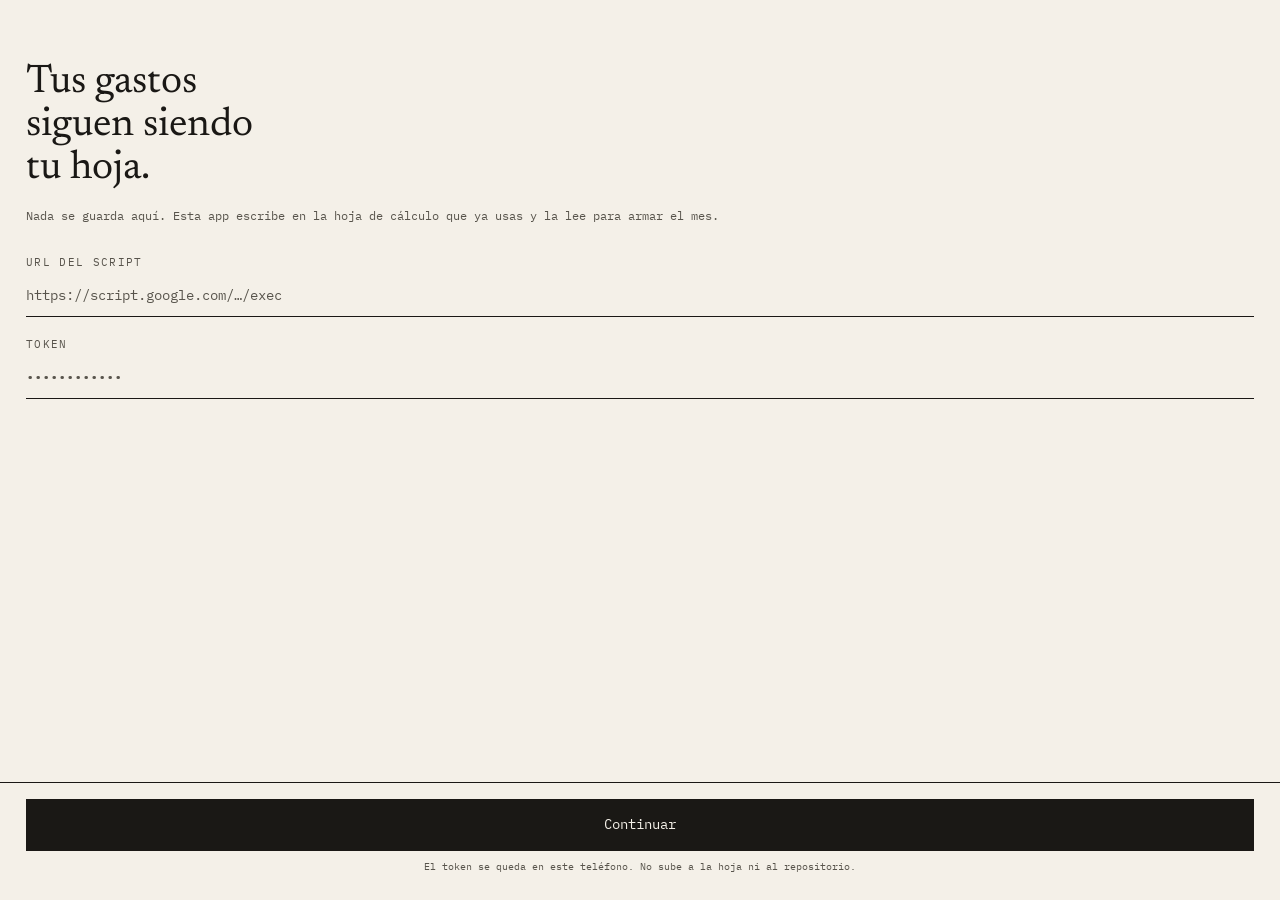
<file: index.html>
<!DOCTYPE html>
<html lang="es">
<head>
<meta charset="utf-8">
<!-- viewport-fit=cover es lo que deja usar env(safe-area-inset-*): sin él el
     móvil reserva las franjas del sistema por su cuenta y la barra de pestañas
     queda flotando sobre una banda de color que no es la nuestra. -->
<meta name="viewport" content="width=device-width, initial-scale=1, viewport-fit=cover">
<!-- Lo actualiza VISTA.aplicarTema al arrancar; este valor es el del papel,
     que es el tema que ve quien no ha elegido nada con el móvil en claro. -->
<meta name="theme-color" content="#F4F0E8">
<meta name="mobile-web-app-capable" content="yes">
<meta name="apple-mobile-web-app-status-bar-style" content="default">
<title>Gastos</title>
<link rel="manifest" href="manifest.json">
<link rel="icon" href="iconos/icono.svg" type="image/svg+xml">
<link rel="apple-touch-icon" href="iconos/icono-192.png">
<link rel="stylesheet" href="css/estilos.css">
</head>
<body>

<div class="app">

  <!-- Arriba solo aire: el sistema ya pinta la hora y las pestañas ya dicen
       dónde estás. -->
  <div class="aire"></div>

  <!-- Cada pantalla la pinta entera su módulo. El HTML solo reserva el hueco:
       así no hay dos sitios (aquí y en el JS) donde pueda estar la verdad. -->
  <section class="pantalla activa" id="pantalla-mes"></section>
  <section class="pantalla" id="pantalla-mes-detalle"></section>
  <section class="pantalla" id="pantalla-historial"></section>
  <section class="pantalla" id="pantalla-detalle"></section>
  <section class="pantalla" id="pantalla-fijos"></section>
  <section class="pantalla" id="pantalla-fijo"></section>
  <section class="pantalla" id="pantalla-ahorro"></section>
  <section class="pantalla" id="pantalla-reparto"></section>
  <section class="pantalla" id="pantalla-anotar"></section>
  <section class="pantalla" id="pantalla-ajustes"></section>
  <section class="pantalla" id="pantalla-cola"></section>
  <section class="pantalla" id="pantalla-categorias"></section>
  <section class="pantalla" id="pantalla-cuentas"></section>
  <section class="pantalla" id="pantalla-atajo"></section>
  <section class="pantalla" id="pantalla-conectar"></section>
  <section class="pantalla" id="pantalla-quienes"></section>
  <section class="pantalla" id="pantalla-detectados"></section>

  <!-- Barra de deshacer. No es un aviso flotante: ocupa el ancho entero
       encima de las pestañas, porque borrar no pide confirmación. -->
  <div class="deshacer" id="deshacer" hidden>
    <span class="deshacer-texto" id="deshacer-texto"></span>
    <button type="button" class="deshacer-boton" id="deshacer-boton">Deshacer</button>
  </div>

  <nav class="tabs" id="tabs">
    <div class="tabs-lista">
      <button type="button" class="tab activo" data-tab="mes">Mes</button>
      <button type="button" class="tab" data-tab="historial">Historial</button>
      <button type="button" class="tab" data-tab="fijos">Fijos</button>
      <button type="button" class="tab" data-tab="ahorro">Ahorro</button>
      <button type="button" class="tab" data-tab="ajustes">Ajustes</button>
    </div>
    <button type="button" class="tab-anotar" id="btn-anotar">Anotar</button>
  </nav>

</div>

<!-- Se enseña solo si el HTML y el JS son de versiones distintas. Ver app.js. -->
<div id="averia" hidden></div>

<!-- Sin empaquetador: el orden es el de las dependencias. config y formato no
     dependen de nada; nucleo necesita config; estado necesita los tres; las
     pantallas necesitan estado y vista; app.js las enciende a todas. -->
<script src="config.js"></script>
<script src="js/formato.js"></script>
<script src="js/nucleo.js"></script>
<script src="js/vista.js"></script>
<script src="js/estado.js"></script>
<script src="js/mes.js"></script>
<script src="js/fijos.js"></script>
<script src="js/ahorro.js"></script>
<script src="js/anotar.js"></script>
<script src="js/ajustes.js"></script>
<script src="js/app.js"></script>

</body>
</html>
</file>
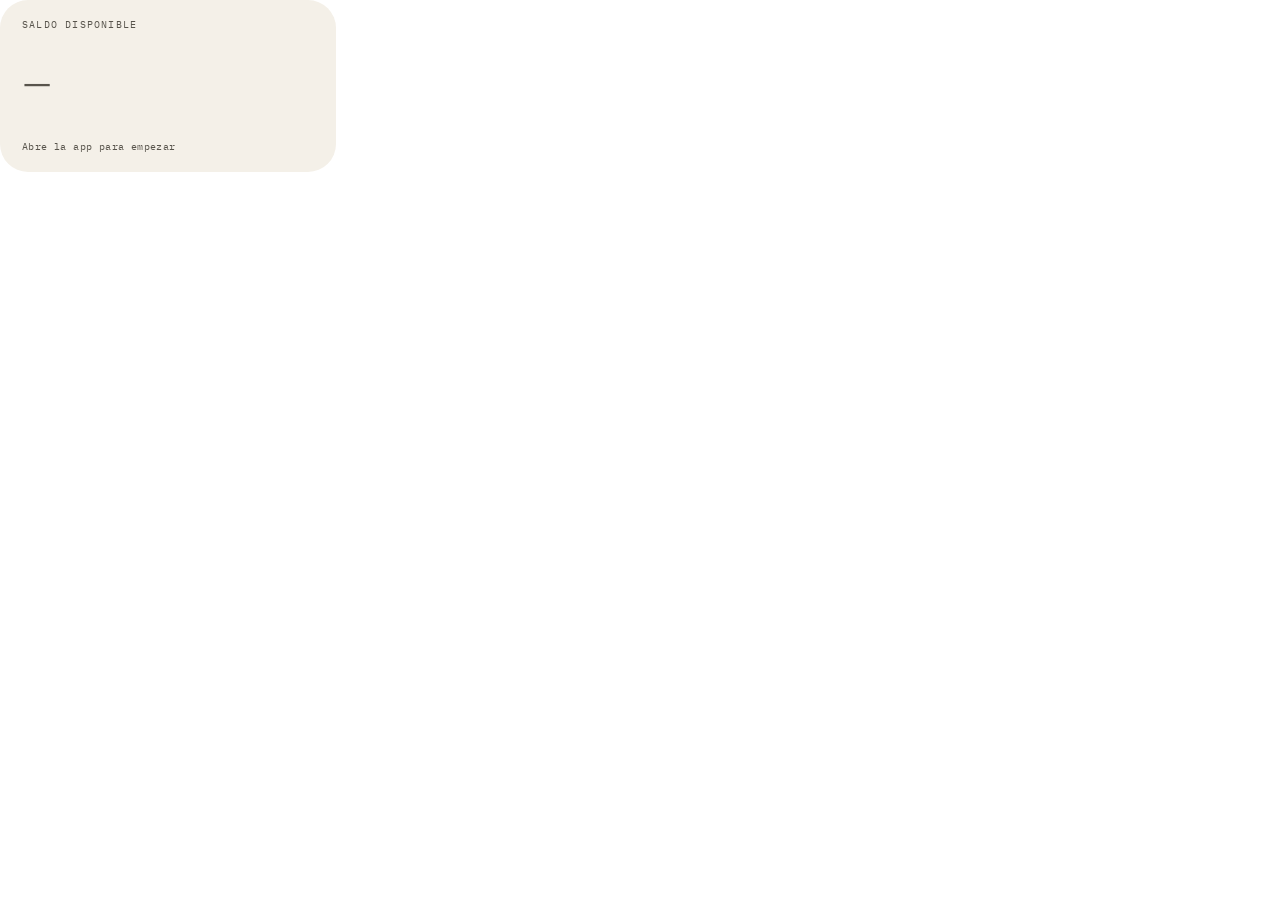
<file: widget.html>
<!doctype html>
<html lang="es">
<head>
<meta charset="utf-8">
<meta name="viewport" content="width=device-width, initial-scale=1">
<title>Gastos — widget</title>

<!--
  El cartel del widget 4×2. No es una pantalla de la app: la carga una WebView
  escondida dentro de la app Android de `android/`, que espera a que el título
  ponga «listo», hace una captura y la cuelga del escritorio.

  Abrirla en el navegador funciona igual y es como se prueba:

    node pruebas/servidor-falso.mjs &
    node pruebas/widget-4x2.mjs

  Los datos van en el fragmento —`#endpoint=…&token=…&tema=oscuro`— para que el
  token no viaje en ninguna petición. El detalle está en `js/widget.js`.

  El orden de los <script> es el de dependencia, igual que en index.html:
  config → FMT → NUCLEO → ESTADO → WIDGET. `vista.js` y las pantallas no están
  porque aquí no hay ninguna, y `estado.js` no toca el DOM ni una vez — que es
  justo lo que permite reusar su `resumen()` sin arrastrar la app entera.

  `estilos.css` se carga solo por sus variables: la paleta, las dos familias y
  `--rebaja`. Cambiar un color de la app cambia el del widget en el mismo
  commit, que es la única forma de que no se separen.
-->

<link rel="stylesheet" href="css/fuentes.css">
<link rel="stylesheet" href="css/estilos.css">
<link rel="stylesheet" href="css/widget.css">
</head>
<body>

<div class="marco"><div class="widget" id="widget"></div></div>

<script src="config.js"></script>
<script src="js/formato.js"></script>
<script src="js/nucleo.js"></script>
<script src="js/estado.js"></script>
<script src="js/widget.js"></script>

</body>
</html>
</file>
<file: css/estilos.css>
@import url('fuentes.css');

/**
 * Papel y tinta.
 *
 * Toda la identidad del rediseño cabe en tres reglas: un solo acento, cero
 * redondeos y las reglas de 1 px como único separador. No hay sombras ni
 * degradados ni tarjetas; lo que separa dos bloques es una línea, igual que en
 * un cuaderno de cuentas. Si añades algo, que siga estas tres.
 */

/* ------------------------------------------------------------------ tokens

   El tema claro se define entero en :root. El oscuro solo REDEFINE los mismos
   nombres, dos veces: en @media para quien no ha elegido nada, y en
   [data-tema] para quien sí. Los dos bloques hacen falta —el interruptor de
   Ajustes tiene que poder ganarle al sistema en ambos sentidos— y ningún color
   puede tener su única definición dentro de uno de ellos. */
:root {
  --bg:      #F4F0E8;
  --ink:     #1A1815;
  --sec:     #58544C;
  /* El paquete da #8A857C, pero sobre este papel son 3,2:1 y WCAG AA pide 4,5
     para texto normal. `mut` no es adorno: es el color de "Hoy · viernes 21" y
     de "Feria · Cuenta Corriente · Camila". Se sube un paso, que es justo lo
     que el propio ANDROID_LAYOUT.md del paquete propone («si te parece
     demasiado apagado, súbelo un paso: #8A857C → #58544C»). Ahora 6,6:1.
     En oscuro no hace falta: allí #8F8778 ya da 5,3:1 y se queda como está. */
  --mut:     #58544C;
  --faint:   #9C9482;
  --hair:    #DCD5C6;
  --acc:     #A3341F;
  --invT:    #F4F0E8;
  --avisoBg: #EFE7D6;
  --p1:      #3D5A6C;
  --p2:      #A34E6B;
  --p3:      #5E7A52;
  --p4:      #9A7A3F;

  /* Hacia dónde se rebaja el color de una tarjeta de crédito: al papel en
     claro, a la tinta en oscuro. Mezclar siempre hacia el fondo deja el tramo
     casi igual que --hair, que en la barra significa lo contrario —lo que NO
     se ha gastado—, y la tarjeta desaparecía del modo oscuro. */
  --rebaja: var(--bg);

  --margen: 26px;
  --serif: 'Newsreader', Georgia, 'Times New Roman', serif;
  --mono: 'IBM Plex Mono', ui-monospace, 'SFMono-Regular', Menlo, monospace;
}

@media (prefers-color-scheme: dark) {
  :root:not([data-tema="claro"]) {
    --bg:      #14100E;
    --ink:     #EDE6D6;
    --sec:     #A39A88;
    --mut:     #8F8778;
    --faint:   #6F675A;
    --hair:    #2C261D;
    --acc:     #D2694F;
    --invT:    #14100E;
    --avisoBg: #211B15;
    --p1:      #7FA6BE;
    --p2:      #D08DA6;
    --p3:      #9FB78F;
    --p4:      #D3B173;
    --rebaja:  var(--ink);
  }
}

:root[data-tema="oscuro"] {
  --bg:      #14100E;
  --ink:     #EDE6D6;
  --sec:     #A39A88;
  --mut:     #8F8778;
  --faint:   #6F675A;
  --hair:    #2C261D;
  --acc:     #D2694F;
  --invT:    #14100E;
  --avisoBg: #211B15;
  --p1:      #7FA6BE;
  --p2:      #D08DA6;
  --p3:      #9FB78F;
  --p4:      #D3B173;
  --rebaja:  var(--ink);
}

/* ------------------------------------------------------------------ reset */

*, *::before, *::after { box-sizing: border-box; }

/* La barra de desplazamiento oculta es una decisión, no un descuido: esto se
   usa con el pulgar y tiene que deslizarse como un teléfono, no como una
   ventana. */
* { scrollbar-width: none; -ms-overflow-style: none; }
*::-webkit-scrollbar { width: 0; height: 0; display: none; }

html, body {
  margin: 0;
  height: 100%;
  background: var(--bg);
  color: var(--ink);
  font-family: var(--mono);
  font-size: 14px;
  line-height: 1.4;
  -webkit-font-smoothing: antialiased;
  overscroll-behavior-y: none;
}

/* La app se usa a toques: la selección de texto solo estorba —un toque largo
   sobre una cifra abría el menú de copiar— salvo donde de verdad se escribe. */
body { user-select: none; -webkit-user-select: none; }
input, textarea { user-select: text; -webkit-user-select: text; }

button {
  margin: 0;
  font: inherit;
  color: inherit;
  background: none;
  border: 0;
  border-radius: 0;
  padding: 0;
  text-align: left;
  cursor: pointer;
  -webkit-tap-highlight-color: transparent;
}

h1, h2, h3, p, ul, ol { margin: 0; padding: 0; }
ul, ol { list-style: none; }

input {
  font: inherit;
  color: inherit;
  background: transparent;
  border: 0;
  border-radius: 0;
  outline: none;
}
input::placeholder { color: var(--mut); opacity: 1; }

/* El foco de teclado, visible.

   El reset apaga el outline de los input y el resaltado de toque de los
   botones, que es lo que se quiere con el dedo: en un móvil el outline solo
   ensucia. Pero quien navega con teclado —o con un mando, o con conmutador— se
   queda sin saber dónde está.

   :focus-visible es exactamente esa distinción: el navegador solo lo aplica
   cuando el foco vino del teclado, así que esto no se ve nunca tocando la
   pantalla y siempre tabulando. */
:focus-visible {
  outline: 2px solid var(--ink);
  outline-offset: 2px;
}

/* ------------------------------------------------------------------- capas */

.app {
  display: flex;
  flex-direction: column;
  height: 100dvh;
  overflow: hidden;
  padding-top: env(safe-area-inset-top);
}

/* Arriba solo hay aire: el sistema ya pinta la hora y las pestañas ya dicen
   dónde estás. */
.aire { flex: 0 0 18px; }

.pantalla {
  flex: 1;
  min-height: 0;
  display: none;
  flex-direction: column;
  overflow: hidden;
}
.pantalla.activa { display: flex; }

/* El scroll vive en un hijo y no en .pantalla para que las barras fijas de
   arriba (título, filtros) y de abajo (guardar) no se muevan con el dedo.

   Y por eso todo lo demás lleva flex-shrink: 0. Sin esto el navegador reparte
   la falta de sitio entre todos los hermanos y el bloque de guardar se
   comprime hasta que sus botones dejan de verse: pasó, y el síntoma —una raya
   al fondo de la pantalla y nada debajo— no apunta en absoluto a la causa. */
.pantalla > * { flex: 0 0 auto; }
.pantalla > .desliza { flex: 1 1 0; min-height: 0; overflow-y: auto; -webkit-overflow-scrolling: touch; }
.desliza { overflow-y: auto; -webkit-overflow-scrolling: touch; }

.margen { padding-left: var(--margen); padding-right: var(--margen); }
.respiro { height: 24px; }

/* ------------------------------------------------------------ tipografía */

.titulo {
  font-family: var(--serif);
  font-weight: 400;
  font-size: 30px;
  line-height: 1.1;
  letter-spacing: -0.01em;
}

.editorial {
  font-family: var(--serif);
  font-weight: 400;
  font-size: 34px;
  line-height: 1.12;
}
.editorial.grande { font-size: 40px; line-height: 1.08; }

/* El encabezado de sección. Va en versalitas anchas porque tiene que leerse
   como una etiqueta de archivador, no como una frase. */
.etiqueta {
  font-size: 11px;
  letter-spacing: 0.12em;
  text-transform: uppercase;
  color: var(--mut);
}
.etiqueta.corta { letter-spacing: 0.1em; }
.etiqueta.mini { font-size: 10px; letter-spacing: 0.1em; }

.cifra { font-family: var(--serif); font-weight: 400; }
.nota { font-size: 11px; line-height: 1.55; color: var(--mut); }
.nota.suelta { font-size: 12px; line-height: 1.6; color: var(--sec); }
.nota.centrada { text-align: center; font-size: 10px; }
.acento { color: var(--acc); }
.apagado { color: var(--mut); }

/* ------------------------------------------------------------------ reglas */

.regla { border-bottom: 1px solid var(--hair); }
.regla-fuerte { border-bottom: 1px solid var(--ink); }
.techo-fuerte { border-top: 1px solid var(--ink); }

/* ----------------------------------------------------------------- cabezas */

.cabeza {
  padding: 10px var(--margen) 14px;
  border-bottom: 1px solid var(--ink);
  display: flex;
  align-items: flex-end;
  justify-content: space-between;
  gap: 12px;
}

/* Cabecera de las vistas que se abren encima (detalle, listas, reparto): no
   son pestañas, así que llevan una salida a la izquierda en vez de título. */
.cabeza-hoja {
  padding: 6px var(--margen) 12px;
  border-bottom: 1px solid var(--hair);
  display: flex;
  align-items: center;
  justify-content: space-between;
  gap: 12px;
}

.salir { font-size: 13px; color: var(--sec); padding: 4px 0; }

.mes-nav { display: flex; align-items: baseline; gap: 10px; }
.flecha { font-size: 18px; color: var(--mut); padding: 2px 4px; }
.flecha[disabled] { color: var(--hair); opacity: 1; }

/* -------------------------------------------------------------- secciones */

.seccion { padding: 18px var(--margen) 8px; display: flex; justify-content: space-between; align-items: baseline; gap: 12px; }
.seccion.pegada { padding-top: 12px; padding-bottom: 6px; }
/* Dentro de un bloque que ya tiene el margen lateral, la sección no lo repite:
   si no, sus encabezados quedan sangrados 52 px y parecen otro nivel. */
.margen > .seccion { padding-left: 0; padding-right: 0; }

/* --------------------------------------------------------------- banners */

.banner {
  padding: 12px var(--margen);
  display: flex;
  justify-content: space-between;
  align-items: center;
  gap: 12px;
  background: var(--avisoBg);
  border-bottom: 1px solid var(--hair);
}
.banner-texto { font-size: 12px; line-height: 1.45; }
.banner-accion { flex: 0 0 auto; padding: 7px 10px; font-size: 11px; border: 1px solid currentColor; }
.banner.urgente { color: var(--acc); }

/* ----------------------------------------------------------------- saldo */

.saldo { padding: 18px var(--margen) 16px; border-bottom: 1px solid var(--hair); display: flex; flex-direction: column; gap: 9px; }
.saldo-cifra { display: flex; align-items: baseline; gap: 6px; }
.saldo-signo { font-family: var(--serif); font-size: 30px; }
.saldo-numero { font-family: var(--serif); font-size: 54px; line-height: 0.9; letter-spacing: -0.02em; }
.saldo.negativo .saldo-signo, .saldo.negativo .saldo-numero { color: var(--acc); }
.saldo.lectura .saldo-signo { color: var(--mut); }

/* La barra de reparto: por cada persona su tramo sólido y, si tiene factura de
   otro mes, el mismo color rebajado detrás. Al final lo que aún tiene que
   salir. Sin redondeo y sin hueco entre tramos, como una regla graduada. */
.barra { display: flex; height: 9px; background: var(--hair); margin-top: 2px; position: relative; }
.barra > div { height: 100%; }

/* Hasta aquí se puede gastar sin comerse el ahorro esperado. Es una marca y no
   un tramo: no ocupa sitio, señala un punto. */
.barra-marca {
  position: absolute; top: -4px; bottom: -4px; width: 2px;
  background: var(--ink);
}

/* La leyenda no lleva cifras: son cuadros con su nombre y una salida al
   detalle. Las cifras ya están arriba en el saldo y abajo en las columnas. */
.leyenda { display: flex; justify-content: space-between; align-items: center; gap: 10px; }
.leyenda-colores {
  display: flex; flex-wrap: wrap; align-items: center; gap: 4px 10px;
  min-width: 0; font-size: 10px; color: var(--sec);
}
.leyenda-colores > span { display: flex; align-items: center; gap: 5px; white-space: nowrap; }
.leyenda-detalle {
  flex: 0 0 auto; white-space: nowrap; padding: 8px 11px; font-size: 11px;
  border: 1px solid var(--hair); color: var(--sec);
}
.cuadro { width: 8px; height: 8px; flex: 0 0 8px; background: var(--acc); }
.cuadro.grande { width: 11px; height: 11px; flex: 0 0 11px; }
/* Con filete de 1 px. Sin él, el cuadro de «Disponible» —que es del color de la
   regla— desaparece sobre el papel y la leyenda se queda con un hueco. */
.leyenda-colores .cuadro { box-shadow: inset 0 0 0 1px rgba(0, 0, 0, 0.14); }

/* Lo que el saldo en rojo no dice por sí solo: cuánto de más. */
.aviso-exceso { font-size: 11px; line-height: 1.55; color: var(--acc); }

/* --------------------------------------------------------- detalle del mes */

.detalle-saldo { display: flex; align-items: baseline; gap: 5px; flex-wrap: wrap; }
.detalle-saldo-signo { font-family: var(--serif); font-size: 20px; }
.detalle-saldo-cifra { font-family: var(--serif); font-size: 30px; }
.detalle-saldo.excedido .detalle-saldo-signo,
.detalle-saldo.excedido .detalle-saldo-cifra { color: var(--acc); }

.tramo { padding: 14px 0; border-bottom: 1px solid var(--hair); display: flex; flex-direction: column; gap: 5px; }
.tramo-cabeza { display: flex; justify-content: space-between; align-items: baseline; gap: 12px; }
.tramo-titulo { display: flex; align-items: center; gap: 8px; font-size: 14px; }
.tramo-monto { font-family: var(--serif); font-size: 20px; white-space: nowrap; }
/* La sangría alinea el texto con el título, no con el cuadro de color. */
.tramo-incluye { margin-left: 19px; font-size: 11px; line-height: 1.55; color: var(--mut); }

.cruces { display: flex; flex-direction: column; gap: 8px; }
.cruce { display: flex; align-items: flex-start; gap: 8px; font-size: 11px; line-height: 1.55; color: var(--sec); }
.cruce > .cuadro { margin-top: 4px; }

/* ------------------------------------------------------------- personas */

.personas {
  display: grid;
  grid-template-columns: 1fr 1fr;
  gap: 1px;
  background: var(--hair);
  border-bottom: 1px solid var(--hair);
}
/* El fondo del contenedor es el que se ve por el hueco de 1 px: la rejilla no
   dibuja líneas, las deja ver. Por eso cada celda tiene que taparlo, y por eso
   con tres personas hace falta una celda vacía: sin ella quedaría un rectángulo
   gris donde debería haber papel. */
.persona { background: var(--bg); padding: 14px 20px 16px var(--margen); display: flex; flex-direction: column; gap: 5px; }
.persona-nombre { display: flex; align-items: center; gap: 6px; min-width: 0; }
.persona-nombre .etiqueta { overflow: hidden; text-overflow: ellipsis; white-space: nowrap; }
.marca { width: 9px; height: 9px; flex: 0 0 9px; }
.persona-total { font-family: var(--serif); font-size: 26px; line-height: 1; }
.persona-detalle { font-size: 11px; color: var(--mut); }
/* Pasarse del tope no es un matiz: es el número que hay que ver de lejos. */
.persona-total.excedido, .persona-detalle.excedido { color: var(--acc); }

.reparto-linea { padding: 11px var(--margen) 12px; display: flex; justify-content: space-between; align-items: baseline; border-bottom: 1px solid var(--hair); }

/* ------------------------------------------------------------------ filas */

.fila {
  display: flex; justify-content: space-between; align-items: baseline; gap: 12px;
  width: 100%;
  padding: 13px 0;
  border-bottom: 1px solid var(--hair);
}
.fila-texto { display: flex; flex-direction: column; gap: 2px; min-width: 0; }
.fila-nombre { font-size: 14px; }
.fila-valor { font-size: 14px; color: var(--sec); white-space: nowrap; }
.fila-nota { font-size: 10px; color: var(--mut); }
.fila.alta { padding: 15px 0; }
.fila.baja { padding: 12px 0; }
.fila .cifra { font-size: 20px; }

/* Movimiento del historial: nombre e importe en la primera línea, el detalle
   debajo ocupando el ancho entero. */
.mov {
  display: grid; grid-template-columns: minmax(0, 1fr) auto;
  column-gap: 12px; row-gap: 2px;
  width: 100%;
  padding: 9px 0;
  border-bottom: 1px solid var(--hair);
  text-align: left;
}
.mov-nombre { font-size: 14px; overflow: hidden; text-overflow: ellipsis; white-space: nowrap; }
.mov-meta.pendiente { color: var(--acc); }
.mov-sin-enviar {
  grid-column: 1 / -1;
  display: flex; align-items: center; gap: 6px;
  font-size: 10px; color: var(--acc);
}
.mov-sin-enviar > .cuadro { width: 5px; height: 5px; flex: 0 0 5px; }
.mov-importe { font-family: var(--serif); font-size: 17px; white-space: nowrap; }
.mov-importe.entra { color: var(--mut); }
.mov-meta { grid-column: 1 / -1; font-size: 11px; color: var(--mut); }

/* Fijo del mes: el día manda a la izquierda porque es lo que se busca. */
.fijo-mes {
  display: grid; grid-template-columns: 24px 1fr auto; gap: 12px;
  align-items: baseline; padding: 9px 0; border-bottom: 1px solid var(--hair);
}
.fijo-dia { font-size: 11px; color: var(--faint); }
.fijo-importe { font-size: 14px; color: var(--mut); }
.fijo-mes.pendiente .fijo-dia, .fijo-mes.pendiente .fijo-importe { color: var(--acc); }

/* En la lista de Fijos las filas son deliberadamente escuetas: nombre e
   importe. Lo demás está en la ficha, a un toque. */
.fijo {
  display: grid; grid-template-columns: minmax(0, 1fr) auto; column-gap: 12px;
  align-items: baseline; width: 100%; padding: 13px 0;
  border-bottom: 1px solid var(--hair);
}
.fijo-nombre { font-size: 15px; white-space: nowrap; overflow: hidden; text-overflow: ellipsis; }
.fijo-monto { font-family: var(--serif); font-size: 19px; white-space: nowrap; }
.fijo.dormido .fijo-nombre, .fijo.dormido .fijo-monto { color: var(--mut); }

.grupo-dia { display: flex; justify-content: space-between; align-items: baseline; padding: 16px 0 6px; }
.grupo-total { font-family: var(--serif); font-size: 18px; }

/* ------------------------------------------------------------------ chips */

.chip {
  padding: 7px 11px;
  font-size: 12px;
  border: 1px solid var(--hair);
  color: var(--sec);
  background: transparent;
  white-space: nowrap;
}
.chip.activo { background: var(--ink); color: var(--invT); border-color: var(--ink); }
.chip.pequeno { padding: 6px 9px; font-size: 11px; }
.chip.dia { min-width: 32px; text-align: center; padding: 6px 8px; font-size: 11px; }
/* Los de elegir de verdad —categorías, cuentas, meses— llevan la zona de toque
   entera. Son min-height y no height porque Android escala la fuente del
   sistema hasta el 130 % y un alto fijo recorta la palabra. */
.chip.ancho { padding: 0 14px; min-height: 44px; display: inline-flex; align-items: center; }
.chip.filtro { padding: 6px 9px; }

.chips { display: flex; gap: 7px; flex-wrap: wrap; }
.chips.apretados { gap: 6px; }

/* Una sola fila que se desliza, para las listas largas. Con dieciocho
   categorías, envolverlas ocupa cinco filas y en un móvil real lo que se queda
   fuera de la pantalla es el teclado. */
.chips.tira {
  flex-wrap: nowrap;
  overflow-x: auto;
  flex: 0 0 auto;
  -webkit-overflow-scrolling: touch;
}
.chips.tira > * { flex: 0 0 auto; white-space: nowrap; }

/* Etiqueta a la izquierda y chips a la derecha. En una sola columna los chips
   caían debajo de su etiqueta y la ficha del fijo se hacía tres pantallas. */
.chips-fila { display: grid; grid-template-columns: 50px 1fr; gap: 8px; align-items: start; }
.chips-fila > .etiqueta { padding-top: 8px; }

/* La tira de días de cobro va con el nombre encima y no al lado: en 50 px no
   cabe un nombre con su cuadro de color, y son siete días. */
.chips-fila.dias-cobro { display: block; padding: 10px 0 4px; }
.chips-fila.dias-cobro > .etiqueta {
  display: flex; align-items: center; gap: 6px; padding: 0 0 7px; color: var(--sec);
}

/* ---------------------------------------------------------------- botones */

.boton {
  display: block;
  width: 100%;
  padding: 15px;
  text-align: center;
  font-size: 14px;
  border: 1px solid transparent;
}
.boton.tinta { background: var(--ink); color: var(--invT); border-color: var(--ink); }
.boton.contorno { border-color: var(--ink); }
.boton.contorno.encendido { background: var(--ink); color: var(--invT); }
.boton.peligro { border-color: var(--acc); color: var(--acc); }
.boton.suave { border-color: var(--hair); color: var(--sec); font-size: 13px; padding: 13px; }
.boton[disabled] { opacity: 0.35; }

.boton-pequeno { align-self: flex-start; padding: 10px 13px; font-size: 12px; border: 1px solid var(--hair); color: var(--sec); }

/* El pie de las vistas que no son pestaña: se pega abajo y lleva regla fuerte
   encima para que el pulgar sepa que ahí acaba la lectura y empieza la acción. */
.pie {
  margin-top: auto;
  padding: 16px var(--margen) calc(26px + env(safe-area-inset-bottom));
  border-top: 1px solid var(--ink);
  display: flex;
  flex-direction: column;
  gap: 8px;
}
.pie.sin-linea { border-top: 0; }
.pie-fila { display: flex; gap: 10px; align-items: stretch; }
.pie-fila > .boton { flex: 1; }
.pie-fila > .boton.estrecho { flex: 0 0 auto; width: auto; padding-left: 18px; padding-right: 18px; }

/* ---------------------------------------------------------------- entradas */

.entrada {
  width: 100%;
  font-family: var(--mono);
  font-size: 14px;
  padding: 8px 0;
  border-bottom: 1px solid var(--hair);
}
.entrada.fuerte { border-bottom-color: var(--ink); padding: 10px 0; }
.entrada.grande { font-size: 16px; }
.entrada.busca { font-size: 13px; padding: 6px 0; border-bottom: 0; }
.entrada.meta { font-family: var(--serif); font-size: 21px; padding: 3px 0; }

.anadir { display: grid; grid-template-columns: 1fr auto; gap: 10px; align-items: stretch; }
.anadir .boton { width: auto; padding: 11px 14px; font-size: 13px; border-color: var(--hair); color: var(--mut); }
.anadir .boton.listo { background: var(--ink); color: var(--invT); border-color: var(--ink); }

/* ---------------------------------------------------------------- teclado */

.importe-grande {
  padding: 20px var(--margen) 12px;
  display: flex; align-items: baseline; gap: 8px;
  border-bottom: 1px solid var(--ink);
}
.importe-signo { font-family: var(--serif); font-size: 30px; color: var(--mut); }
.importe-numero { font-family: var(--serif); font-size: 62px; line-height: 0.85; letter-spacing: -0.02em; }
.importe-numero.vacio { color: var(--hair); }

/* Las líneas del teclado son el hueco de la rejilla, no bordes: así no se
   duplican en el encuentro de dos teclas ni queda un pelo más gruesa. */
.teclado {
  display: grid;
  grid-template-columns: repeat(3, 1fr);
  gap: 1px;
  background: var(--hair);
  border: 1px solid var(--hair);
  border-bottom: 0;
}
/* min-height y no height: la tecla contiene texto y Android escala la fuente
   del sistema hasta el 130 %. Con alto fijo, el número se corta. */
.tecla {
  min-height: 56px;
  display: flex; align-items: center; justify-content: center;
  font-family: var(--serif);
  font-size: 25px;
  background: var(--bg);
}

/* Sin margin-top:auto para anclar el teclado. Funciona solo cuando sobra
   espacio, y en la pantalla más apretada de la app el problema es justo el
   contrario. Lo que lo ancla es que .desliza se lleva todo el sobrante
   (flex: 1 1 0 con min-height: 0) y él se queda en flex: 0 0 auto. */
.bloque-teclado { padding: 0 18px; }
.bloque-guardar { padding: 14px 18px calc(22px + env(safe-area-inset-bottom)); display: grid; gap: 10px; }
.bloque-guardar.doble { grid-template-columns: 1fr 1fr; }

.pie-anotar { padding: 10px var(--margen) 0; font-size: 11px; line-height: 1.5; color: var(--mut); text-align: left; width: 100%; }

/* ------------------------------------------------------------------ metas */

.meta { display: flex; flex-direction: column; gap: 7px; }
.meta-cabeza { display: flex; align-items: center; gap: 10px; }
.meta-cabeza .entrada { flex: 1; min-width: 0; }
.quitar { flex: 0 0 auto; padding: 6px 2px; font-size: 11px; color: var(--acc); }
.progreso { height: 7px; background: var(--hair); }
.progreso > div { height: 100%; background: var(--ink); }
.progreso.completa > div { background: var(--p3); }
.progreso.fina { height: 5px; }

.reparto-meta {
  display: grid; grid-template-columns: minmax(0, 1fr) auto;
  column-gap: 12px; row-gap: 3px;
  align-items: baseline; padding: 13px 0; border-bottom: 1px solid var(--hair);
}
.reparto-meta .nombre { font-size: 15px; overflow: hidden; text-overflow: ellipsis; white-space: nowrap; text-align: left; }
.reparto-meta .monto { font-family: var(--serif); font-size: 21px; }
.reparto-meta .monto.vacio { color: var(--hair); }
.reparto-meta .pista { font-size: 11px; color: var(--mut); }
/* Con padding vertical para llegar a la zona de toque mínima: sin él son once
   píxeles de texto y el dedo falla más veces de las que acierta. */
.reparto-meta .accion {
  font-size: 11px; color: var(--sec); text-align: right;
  min-height: 24px; display: flex; align-items: center; justify-content: flex-end;
}
.reparto-meta .accion.quita { color: var(--acc); }

/* ------------------------------------------------------------------ tabs */

.tabs {
  border-top: 1px solid var(--ink);
  display: flex;
  align-items: stretch;
  background: var(--bg);
}
.tabs[hidden] { display: none; }
.tabs-lista { flex: 1; display: flex; }
.tab {
  flex: 1;
  padding: 16px 2px calc(26px + env(safe-area-inset-bottom));
  text-align: center;
  font-size: 10px;
  letter-spacing: 0.02em;
  color: var(--mut);
  border-bottom: 3px solid transparent;
}
.tab.activo { color: var(--ink); border-bottom-color: var(--ink); }
.tab-anotar {
  padding: 16px 16px calc(26px + env(safe-area-inset-bottom));
  background: var(--ink);
  color: var(--invT);
  font-size: 12px;
  letter-spacing: 0.04em;
  display: flex;
  align-items: flex-start;
}

/* -------------------------------------------------------------- deshacer */

/* No es un aviso flotante: es una barra a ancho completo pegada sobre las
   pestañas. Borrar no pide confirmación, así que el aviso tiene que ocupar
   sitio de verdad y no poder pasarse por alto. */
.deshacer {
  padding: 12px var(--margen);
  display: flex; justify-content: space-between; align-items: center; gap: 12px;
  background: var(--ink);
  color: var(--invT);
  overflow: hidden;
  animation: barraEntra 260ms ease-out;
}
.deshacer[hidden] { display: none; }
.deshacer-texto { font-size: 12px; }
.deshacer-boton { padding: 8px 12px; font-size: 12px; border: 1px solid var(--invT); }

/* La barra entra deslizando desde abajo y se retira por donde vino, colapsando
   su propio alto en vez de desaparecer de golpe: así lo que hay encima no da
   un salto.

   Durante la salida no acepta toques. Pulsar "Deshacer" en una barra que ya se
   está yendo deshacía un borrado que el usuario creía consumado, y en los 300
   ms de la animación el dedo llega de sobra. */
.deshacer.saliendo { animation: barraSale 300ms ease-in forwards; pointer-events: none; }

.banner, .aviso-exceso { animation: avisoEntra 300ms ease-out; }
@keyframes avisoEntra {
  from { opacity: 0; transform: translateY(-40%); }
  to   { opacity: 1; transform: translateY(0); }
}

@keyframes barraEntra {
  from { max-height: 0; opacity: 0; transform: translateY(70%); }
  to   { max-height: 90px; opacity: 1; transform: translateY(0); }
}
@keyframes barraSale {
  from { max-height: 90px; opacity: 1; transform: translateY(0); }
  to   { max-height: 0; opacity: 0; transform: translateY(70%); padding-top: 0; padding-bottom: 0; }
}

/* ---------------------------------------------------------- pendientes */

.pendiente { padding: 14px 0; border-bottom: 1px solid var(--hair); display: flex; flex-direction: column; gap: 8px; }
.pendiente-cabeza { display: grid; grid-template-columns: minmax(0, 1fr) auto; row-gap: 3px; align-items: baseline; }
.pendiente-nombre { font-size: 15px; overflow: hidden; text-overflow: ellipsis; white-space: nowrap; }
.pendiente-monto { font-family: var(--serif); font-size: 19px; white-space: nowrap; }
.pendiente-meta { font-size: 11px; color: var(--mut); grid-column: 1 / -1; }
/* El motivo en acento: quedarse sin cobertura y que la hoja rechace la
   petición son problemas distintos y hasta ahora se contaban igual. */
.pendiente-motivo { display: flex; align-items: center; gap: 7px; font-size: 11px; color: var(--acc); }
.pendiente-motivo > .cuadro { width: 6px; height: 6px; flex: 0 0 6px; }
.pendiente-acciones { display: flex; gap: 8px; }
.boton-cola {
  min-height: 40px; display: flex; align-items: center; padding: 0 14px;
  font-size: 12px; border: 1px solid var(--ink);
}
.boton-cola.peligro { border-color: var(--hair); color: var(--acc); }
.boton-cola:active { background: var(--ink); color: var(--invT); transform: scale(0.96); }
.boton-cola.peligro:active { background: var(--acc); color: var(--bg); border-color: var(--acc); }

/* ------------------------------------------------------------------ atajo */

.tarjeta-atajo {
  margin: 20px 20px 0;
  padding: 18px;
  background: var(--ink);
  color: var(--invT);
  display: flex; flex-direction: column; gap: 14px;
}
.tarjeta-atajo .fila-alta { display: flex; justify-content: space-between; align-items: baseline; }
.tarjeta-atajo .tenue { opacity: 0.7; color: inherit; }
.tarjeta-atajo .rejilla { display: grid; grid-template-columns: repeat(2, 1fr); gap: 8px; }
.tarjeta-atajo .rejilla > button { padding: 14px 10px; text-align: center; font-size: 13px; border: 1px solid var(--invT); }

/* --------------------------------------------------------------- vacíos */

/* El estado vacío de una lista. La clase se llama así y no `.vacio` porque
   `.vacio` ya significa otra cosa —un valor sin rellenar, como el $0 del
   teclado— y las dos se pisaban: la cifra grande heredaba 40 px de aire y un
   display:flex que no venía a cuento. */
.vacio-lista { padding: 40px 0 0; display: flex; flex-direction: column; gap: 10px; align-items: flex-start; }
.vacio-lista .titulo { font-size: 26px; }
.vacio-lista .boton { width: auto; padding: 13px 18px; font-size: 13px; }

/* ------------------------------------------------------------ apariencia */

.tres { display: grid; grid-template-columns: repeat(3, 1fr); border: 1px solid var(--ink); }
.tres > button { padding: 12px 8px; text-align: center; font-size: 13px; }
.tres > button.activo { background: var(--ink); color: var(--invT); }

.estado { flex: 0 0 auto; padding: 6px 10px; font-size: 11px; border: 1px solid var(--hair); color: var(--sec); }
.estado.encendido { background: var(--ink); color: var(--invT); border-color: var(--ink); }

/* Fila de lista editable: nombre, etiqueta tocable y "quitar", con el uso
   debajo ocupando toda la anchura. */
.editable {
  display: grid; grid-template-columns: minmax(0, 1fr) auto auto;
  column-gap: 10px; row-gap: 4px; align-items: center;
  padding: 11px 0; border-bottom: 1px solid var(--hair);
}
.editable > .nombre { font-size: 15px; text-align: left; overflow: hidden; text-overflow: ellipsis; white-space: nowrap; }
.editable > .uso { grid-column: 1 / -1; font-size: 10px; color: var(--mut); }
.editable .quitar { padding: 5px 2px; font-size: 13px; }

/* ------------------------------------------------------------ transiciones

   Discretas y solo de opacidad: nada que mueva las cifras de sitio. Quien
   prefiere no ver animaciones, no las ve. */
.pantalla.activa { animation: aparece 140ms ease-out; }
@keyframes aparece { from { opacity: 0; } to { opacity: 1; } }

/* ------------------------------------------------------------ apretado

   Sin sombras ni relieve, el acuse de un toque tiene que ser el propio color.
   Son cuatro lenguajes, uno por tipo de botón, y cada uno dice qué clase de
   acción es antes de que pase nada:

     primario     invierte a papel y se queda con un filete de tinta;
     de borde     se rellena de tinta;
     destructivo  se rellena del acento;
     de banner    se rellena de su propio color, el que ya tenía el texto.

   Todos encogen a 0.96. Las teclas van a 60 ms porque se pulsan en ráfaga y
   90 ms se notarían como retraso; el resto a 90 ms.

   Los interruptores NO se animan. Ahí el cambio de color es el resultado, no
   el acuse: animarlos hace dudar de si el toque ha llegado. */

.tecla, .chip, .boton, .fila, .banner-accion, .tab, .tab-anotar,
.salir, .flecha, .quitar, .boton-pequeno, .leyenda-detalle,
.deshacer-boton, .mov, .editable, .reparto-meta {
  transition: transform 90ms ease-out, background-color 90ms ease-out, color 90ms ease-out;
}
.tecla { transition-duration: 60ms; }

.tecla:active { background: var(--ink); color: var(--invT); transform: scale(0.96); }

.boton.tinta:active { background: var(--bg); color: var(--ink); border-color: var(--ink); transform: scale(0.96); }
.boton.contorno:active,
.boton.suave:active,
.boton-pequeno:active,
.leyenda-detalle:active,
.chip:active { background: var(--ink); color: var(--invT); border-color: var(--ink); transform: scale(0.96); }
.boton.peligro:active,
.quitar:active { background: var(--acc); color: var(--invT); border-color: var(--acc); transform: scale(0.96); }
.deshacer-boton:active { background: var(--invT); color: var(--ink); transform: scale(0.96); }
/* El de un banner se rellena de su propio color: el urgente en acento, el
   normal en tinta. currentColor ya es ese color, así que no hace falta
   distinguirlos. */
.banner-accion:active { background: currentColor; color: var(--avisoBg); transform: scale(0.96); }
.fila:active, .mov:active, .editable:active, .reparto-meta:active { background: var(--hair); }
.salir:active, .flecha:active, .tab:active { transform: scale(0.96); }
.tab-anotar:active { background: var(--bg); color: var(--ink); }

/* El interruptor de Ajustes es el resultado, no el acuse: no se anima. */
.estado { transition: none; }

@media (prefers-reduced-motion: reduce) {
  .tecla, .chip, .boton, .fila, .banner-accion, .tab, .tab-anotar,
  .salir, .flecha, .quitar, .boton-pequeno, .leyenda-detalle,
  .deshacer-boton, .mov, .editable, .reparto-meta { transition: none; }
  .tecla:active, .boton:active, .chip:active, .banner-accion:active,
  .salir:active, .flecha:active, .tab:active, .quitar:active,
  .boton-pequeno:active, .leyenda-detalle:active, .deshacer-boton:active { transform: none; }
  .deshacer, .deshacer.saliendo, .banner, .aviso-exceso { animation: none; }
}

@media (prefers-reduced-motion: reduce) {
  .pantalla.activa { animation: none; }
}

/* ------------------------------------------------------------------ avería */

/* Se enseña cuando el HTML servido y el JS no son de la misma versión. Sin
   esto, la app se quedaba muerta a mitad de un paso sin decir por qué. */
#averia { padding: 40px var(--margen); display: flex; flex-direction: column; gap: 12px; }
#averia[hidden] { display: none; }
</file>
<file: css/fuentes.css>
/**
 * Las dos familias del rediseño, servidas desde el propio repositorio.
 *
 * No se enlazan desde Google Fonts a propósito. Una PWA que se abre sin red
 * tiene que poder pintarse entera, y un `@import` a fonts.googleapis.com es
 * justo lo que el service worker no puede cachear sin permiso del otro
 * dominio: el primer día sin cobertura la app aparecería en Times New Roman.
 * Cuatro archivos de 15–24 KB caben de sobra en la caché.
 *
 * Subconjunto "latin": cubre las tildes, la eñe, el punto medio y el signo
 * menos real (−). Los símbolos sueltos que quedan fuera —la flecha de borrar
 * y la marca de cargado— los pone la fuente del sistema, y ahí se ven bien.
 *
 * `font-display: swap`: antes que esperar a la fuente, texto legible ya.
 */

@font-face {
  font-family: 'Newsreader';
  font-style: normal;
  font-weight: 400;
  font-display: swap;
  src: url(fuentes/newsreader-400.woff2) format('woff2');
}

@font-face {
  font-family: 'Newsreader';
  font-style: normal;
  font-weight: 500;
  font-display: swap;
  src: url(fuentes/newsreader-500.woff2) format('woff2');
}

@font-face {
  font-family: 'IBM Plex Mono';
  font-style: normal;
  font-weight: 400;
  font-display: swap;
  src: url(fuentes/plex-mono-400.woff2) format('woff2');
}

@font-face {
  font-family: 'IBM Plex Mono';
  font-style: normal;
  font-weight: 500;
  font-display: swap;
  src: url(fuentes/plex-mono-500.woff2) format('woff2');
}
</file>
<file: css/widget.css>
/**
 * El widget 4×2, la única superficie de este proyecto que no es la app.
 *
 * Se carga DESPUÉS de `estilos.css` y solo por sus variables: los colores, las
 * dos familias y `--rebaja` salen de allí, así que cambiar la paleta de la app
 * cambia la del widget en el mismo commit. Lo que no se hereda es la
 * maquetación: aquí no hay pantallas, ni scroll, ni barras fijas, y colgar este
 * cartel de las clases de las listas lo rompería el día que se toque una lista.
 *
 * Las medidas están en px, pero son dp: el diseño está dibujado en una caja de
 * 336 × 172 y `js/widget.js` la escala al tamaño real que pida el launcher. Por
 * eso aquí no hay ni una media query.
 */

html, body {
  margin: 0;
  padding: 0;
  /* Transparente y no `--bg`: las esquinas del widget van redondeadas y por
     fuera de ellas tiene que verse el fondo de escritorio, no un cuadrado. */
  background: transparent;
  overflow: hidden;
}

/* El recorte al tamaño de verdad. La caja de dentro se dibuja siempre a 336 de
   ancho y se escala; este marco es el que tiene los píxeles del launcher. */
.marco { overflow: hidden; }

.widget {
  width: 336px;
  transform-origin: top left;
  background: var(--bg);
  color: var(--ink);
  font-family: var(--mono);
  padding: 18px 22px;
  display: flex;
  flex-direction: column;
  /* Repartido, no centrado: el encabezado se queda arriba y la leyenda abajo
     aunque el usuario estire el widget a lo alto. */
  justify-content: space-between;
  /* Android redondea el widget por su cuenta y no se puede evitar. Se dibuja
     aquí también para que el mapa de bits ya venga con la esquina hecha y no
     dependa de que el launcher recorte la imagen, que no todos hacen. El valor
     lo manda el sistema; 28 es solo el de reserva. */
  border-radius: var(--radio, 28px);
}

/* --------------------------------------------------------------- encabezado */

.w-cabecera {
  display: flex;
  justify-content: space-between;
  /* Por la línea base y no por el centro: son dos textos del mismo tamaño y
     alinearlos por la caja los deja desiguales si uno lleva tilde. */
  align-items: baseline;
  color: var(--mut);
  font-size: 10px;
}

.w-titulo { letter-spacing: .12em; text-transform: uppercase; }
.w-dia { letter-spacing: .06em; }

/* -------------------------------------------------------------------- cifra */

.w-cifra {
  display: flex;
  align-items: baseline;
  font-family: var(--serif);
  color: var(--ink);
}

/* El símbolo, más pequeño y pegado a la cifra. Va aparte del número porque a
   44px un `$` del mismo tamaño pesa más que los dígitos y desequilibra. */
.w-signo { font-size: 22px; }

.w-monto {
  font-size: 44px;
  /* Menos de 1 para que la caja de la cifra no abra un hueco por encima: la
     tipografía ya trae su propio aire y aquí el alto es escaso. */
  line-height: .9;
  letter-spacing: -.02em;
}

/* Se ha comido el ahorro esperado, o directamente está en negativo. No es un
   adorno: es lo único que distingue un mes que va bien de uno que no. */
.w-cifra.acento { color: var(--acc); }

/* Sin un solo dato todavía. Un guion y no un `$0`: el cero es un dato, y aquí
   no hay dato. */
.w-cifra.vacia { color: var(--mut); }
.w-vacio { font-size: 10px; color: var(--mut); letter-spacing: .04em; }

/* -------------------------------------------------------------------- barra */

/* Igual que la de la pantalla Mes: los tramos pegados, sin redondeo y sin
   hueco, como una regla graduada. Lo que hay debajo —la pista— es lo que aún
   no se ha gastado. */
.w-barra {
  display: flex;
  height: 8px;
  background: var(--hair);
  position: relative;
}

.w-barra > div { height: 100%; }

/* Hasta aquí se puede gastar sin tocar el ahorro esperado. Señala un punto, así
   que no ocupa ancho: sobresale por arriba y por abajo para que se vea encima
   de un tramo oscuro. */
.w-marca {
  position: absolute;
  top: -3px;
  bottom: -3px;
  width: 2px;
  background: var(--ink);
}

/* ------------------------------------------------------------------ leyenda */

/* Tres columnas de dos filas, rellenadas POR COLUMNAS: las personas juntas, sus
   tarjetas juntas y lo que no es de nadie al final. Con menos entradas sobran
   columnas por la derecha en vez de quedar huecos en medio. */
.w-leyenda {
  display: grid;
  grid-template-rows: repeat(2, auto);
  grid-auto-flow: column;
  grid-auto-columns: max-content;
  gap: 4px 14px;
  font-size: 9px;
  color: var(--sec);
}

.w-leyenda > span {
  display: flex;
  align-items: center;
  gap: 5px;
  /* Un nombre largo estira su columna; partirlo en dos líneas descuadraría la
     rejilla entera, que tiene el alto contado. */
  white-space: nowrap;
}

.w-leyenda i { width: 7px; height: 7px; flex: 0 0 7px; }

/* «Disponible» es del color de la pista, que sobre el papel casi no se ve: sin
   el filete de dentro el cuadro parecería un hueco de la leyenda. */
.w-leyenda i.pista { background: var(--hair); box-shadow: inset 0 0 0 1px var(--mut); }

/* Los datos son de ayer o de antes. Se apaga la leyenda entera además de
   cambiar el encabezado: un widget que miente sin avisar es peor que uno
   vacío, y el color se ve antes que el texto. */
.viejo .w-leyenda,
.viejo .w-cabecera { color: var(--faint); }
</file>
